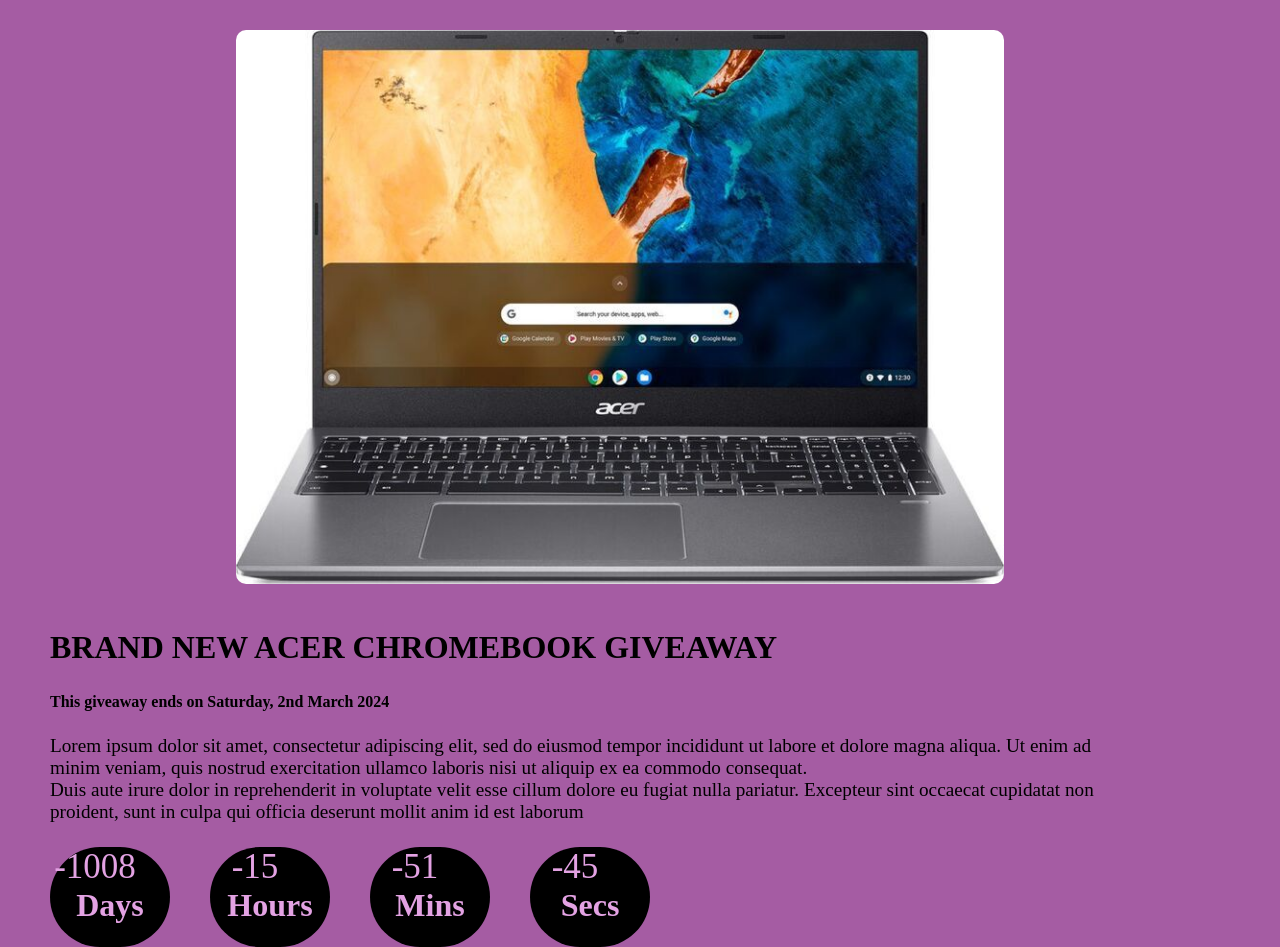
<file: index.html>
<!DOCTYPE html>
<html lang="en">
<head>
    <meta charset="UTF-8">
    <meta name="viewport" content="width=device-width, initial-scale=1.0">
    <title>Countdown Timer</title>
    <link rel="stylesheet" href="styles.css">
</head>
<body>
    <div >
        <div class="countdown">
           <div class="image">
            <img src="chromebook image.jpg" />
        </div>
        <div class="content">
            <h1>BRAND NEW ACER CHROMEBOOK GIVEAWAY</h1>
            <h4>This giveaway ends on Saturday, 2nd March 2024</h4>
            <p>Lorem ipsum dolor sit amet, consectetur adipiscing elit, sed do eiusmod tempor incididunt ut labore et dolore magna aliqua. Ut enim ad minim veniam, quis nostrud exercitation ullamco laboris nisi ut aliquip ex ea commodo consequat.<br>Duis aute irure dolor in reprehenderit in voluptate velit esse cillum dolore eu fugiat nulla pariatur. Excepteur sint occaecat cupidatat non proident, sunt in culpa qui officia deserunt mollit anim id est laborum</p>
            <div class="count">
                <div class="time">
                    <p id="days">00</p>
                    <h1>Days</h1>
                </div>
                <div class="time">
                    <p id="hours">00</p>
                    <h1>Hours</h1>
                </div>
                <div class="time">
                    <p id="mins">00</p>
                    <h1>Mins</h1>
                </div>
                <div class="time">
                    <p id="secs">00</p>
                    <h1>Secs</h1>
                </div>
            </div>
        </div> 
    </div>
    <script src="index.js"></script>
</body>
</html>
</file>
<file: styles.css>
@media screen and (min-width: 600px) {
    
}

body{
    margin: 0px;
    height: 100vh;
    background-color: rgb(165, 92, 163);
    text-align: center;
}

img{
    position:relative;
    top: 30px;
    left: 30px;
    right: 30px;
    width: 60vw;
    border-radius: 10px;
}

.countdown{
    gap: 50px;
    margin: 0px;
    height: 80vh;
    margin-left: 50px;
    margin-right: 150px;
}

.content{
    padding-top: 50px;
    display: flex;
    flex-direction: column;
    gap: 5px;
    text-align: left;
}
.content h1{
    color:black;
    font-family: cursive;
    
}
.content h4{
    margin: 0%;
    color:black;
}

.content p{
    font-size: larger;
    padding-right: 30px;
    color:black;
}

.count{
    display: flex;
    flex-direction: row;
    gap: 40px ;
}

.time{
    background-color: black;
    width: 120px;
    height: 100px;
    border-radius: 100px;
    display: block;
    align-items: center;
    justify-content: center;
    text-align: center;
}

.time p{
    text-align: center;
    font-size: 35px;
    font-family: cursive;
    color: rgb(227, 162, 227);
    margin: 0px;
    align-content: center;
    justify-content: center;
}

.time h1{
    margin: 0px;
    color: rgb(227, 162, 227);
    text-align: center;
}
</file>
